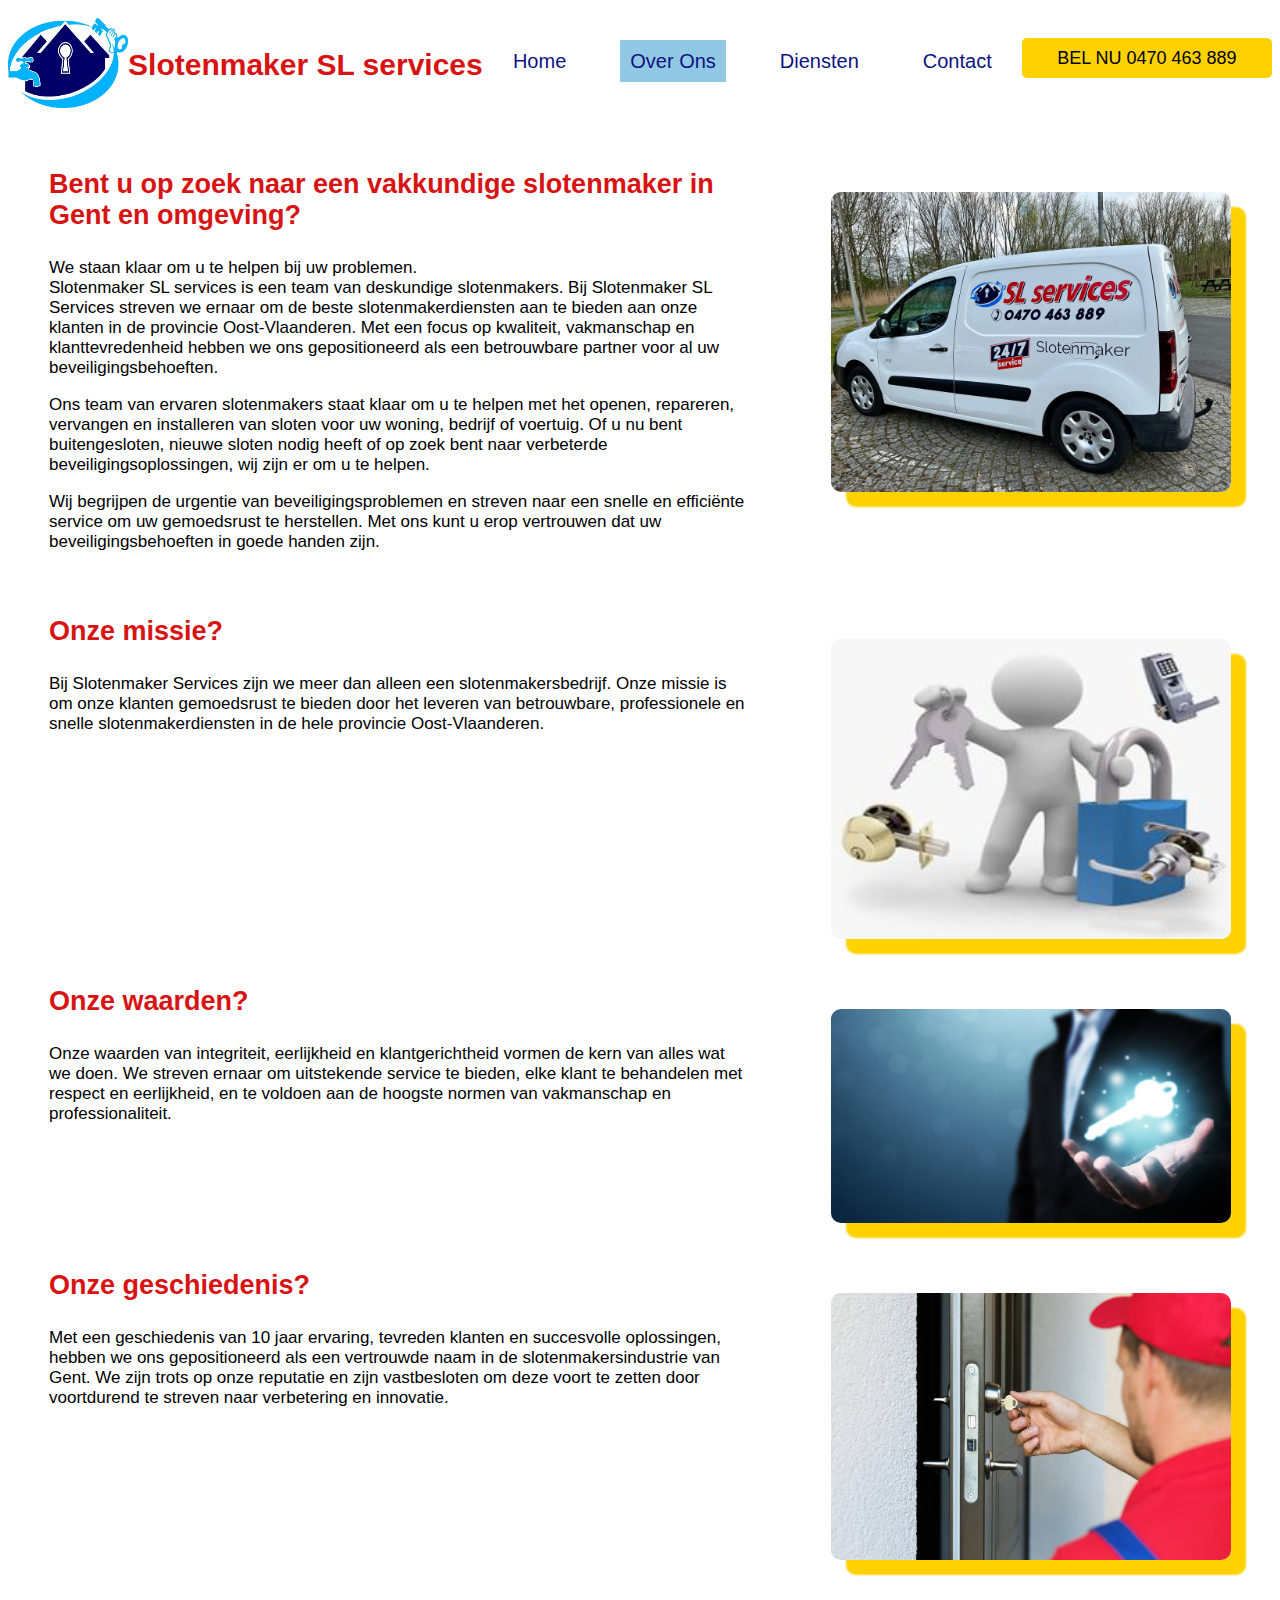
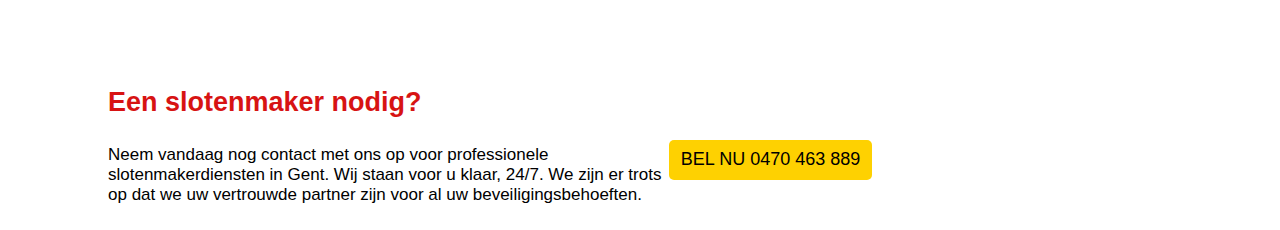
<file: about.html>
<!DOCTYPE html>
<html lang="nl">
<head>
    <meta charset="UTF-8">
    <meta name="viewport" content="width=device-width, initial-scale=1.0">
    <meta http-equiv="X-UA-Compatible" content="IE=edge">
    <title>🔑Slotenmaker service/OverOns</title>
    <meta name="description" content="Slotenmaker SL services is erkende slotenmaker in Gent. Spoedslotenmaker service, 24/24u in Oost-Vlaanderen, jarenlange ervaring">
    <meta name="keywords" content="Dringende slotenmaker, spoed interventie buitengesloten, slot vervangen, slot installatie, slot reparatie, inbraak beveiligin, autodeur openen, kluizen openen">
    <meta property="og:type" content="website">
    <meta property="og:title" content="Slotenmaker Service">
    <meta property="og:description" content="Slotenmaker SL services is erkende slotenmaker in Gent. Spoedslotenmaker service, 24/24u in Oost-Vlaanderen, jarenlange ervaring">
    <meta property="og:site_name" content="Slotenmaker SL services">
    <meta name="robots" content="index">
    <meta name="robots" content="follow">
    <meta name="googlebot" content="index">
    <link rel="stylesheet" href="styles.css">
    <link href="https://fonts.cdnfonts.com/css/adobe-garamond-pro-2" rel="stylesheet">
</head>
<body>
    <div>
        <div class="navbar">
            <div class="logo">
                <img class="lock" src="logo.jpg" alt="slot" width="120px" height="90px">
                <h4 class="name">Slotenmaker SL services</h4>
            </div> 
            <nav>
                <a class="nav" href="index.html">Home</a>
                <a class="nav about" href="about.html">Over Ons</a>
                <a class="nav" href="services.html">Diensten</a>
                <a class="nav" href="contact.html">Contact</a>
            </nav>
            <div class="burger">
                <span></span>
            </div>
            <nav class="menu">
                <ul>
                    <li><a class="nav" href="index.html">Home</a></li>
                    <li><a class="nav about" href="about.html">Over Ons</a></li>
                    <li><a class="nav" href="services.html">Diensten</a></li>
                    <li><a class="nav" href="contact.html">Contact</a></li>
                </ul>   
            </nav>
            <button class="callNow"><a class="phone" href="tel:+32470463889" target="_blank">BEL NU 0470 463 889</a></button>
        </div>
        <div class="about-container">
            <div class="about-description">
                <h3 class="about-heading">Bent u op zoek naar een vakkundige slotenmaker in Gent en omgeving?</h3>
                <p>We staan klaar om u te helpen bij uw problemen. <br>Slotenmaker SL services is een team van deskundige slotenmakers. Bij Slotenmaker SL Services streven we ernaar om de beste slotenmakerdiensten aan te bieden aan onze klanten in de provincie Oost-Vlaanderen. Met een focus op kwaliteit, vakmanschap en klanttevredenheid hebben we ons gepositioneerd als een betrouwbare partner voor al uw beveiligingsbehoeften.</p>
                <p>Ons team van ervaren slotenmakers staat klaar om u te helpen met het openen, repareren, vervangen en installeren van sloten voor uw woning, bedrijf of voertuig. Of u nu bent buitengesloten, nieuwe sloten nodig heeft of op zoek bent naar verbeterde beveiligingsoplossingen, wij zijn er om u te helpen.</p>
                <p>Wij begrijpen de urgentie van beveiligingsproblemen en streven naar een snelle en efficiënte service om uw gemoedsrust te herstellen. Met ons kunt u erop vertrouwen dat uw beveiligingsbehoeften in goede handen zijn.</p>
            </div>
            <img class="about-image" src="lock88.jpg" alt="slotenmaker service" width="400px" height="300px">
        </div>
        <div class="about-container">
            <div class="about-description">
            <h3 class="about-heading">Onze missie?</h3>
            <p>Bij Slotenmaker Services zijn we meer dan alleen een slotenmakersbedrijf. Onze missie is om onze klanten gemoedsrust te bieden door het leveren van betrouwbare, professionele en snelle slotenmakerdiensten in de hele provincie Oost-Vlaanderen.</p>
            </div>
            <img class="about-image" src="lock29.jpg" alt="slotenmaker" width="400px" height="300px">
        </div>
        <div class="about-container">
            <div class="about-description">
                <h3 class="about-heading">Onze waarden?</h3>
                <p>Onze waarden van integriteit, eerlijkheid en klantgerichtheid vormen de kern van alles wat we doen. We streven ernaar om uitstekende service te bieden, elke klant te behandelen met respect en eerlijkheid, en te voldoen aan de hoogste normen van vakmanschap en professionaliteit.</p>
            </div>
            <img class="about-image" src="lock19.jpg" alt="sloten openen" width="400px">
        </div>
        <div class="about-container">
            <div class="about-description">
                <h3 class="about-heading">Onze geschiedenis?</h3>
                <p>Met een geschiedenis van 10 jaar ervaring, tevreden klanten en succesvolle oplossingen, hebben we ons gepositioneerd als een vertrouwde naam in de slotenmakersindustrie van Gent. We zijn trots op onze reputatie en zijn vastbesloten om deze voort te zetten door voortdurend te streven naar verbetering en innovatie.</p>
            </div>
            <img class="about-image" src="lock38.jpg" alt="slotenmaker" width="400px">
        </div>
        <div class="about-container-need">
            <div class="about-description">
                <h3 class="about-heading">Een slotenmaker nodig?</h3>
                <p>Neem vandaag nog contact met ons op voor professionele slotenmakerdiensten in Gent. Wij staan voor u klaar, 24/7. We zijn er trots op dat we uw vertrouwde partner zijn voor al uw beveiligingsbehoeften.</p>
            </div>
            <button class="callNow need"><a class="phone" href="tel:+32470463889" target="_blank">BEL NU 0470 463 889</a></button>
        </div>
    </div>
    <script src="script.js"></script>
</body>
</html>
</file>
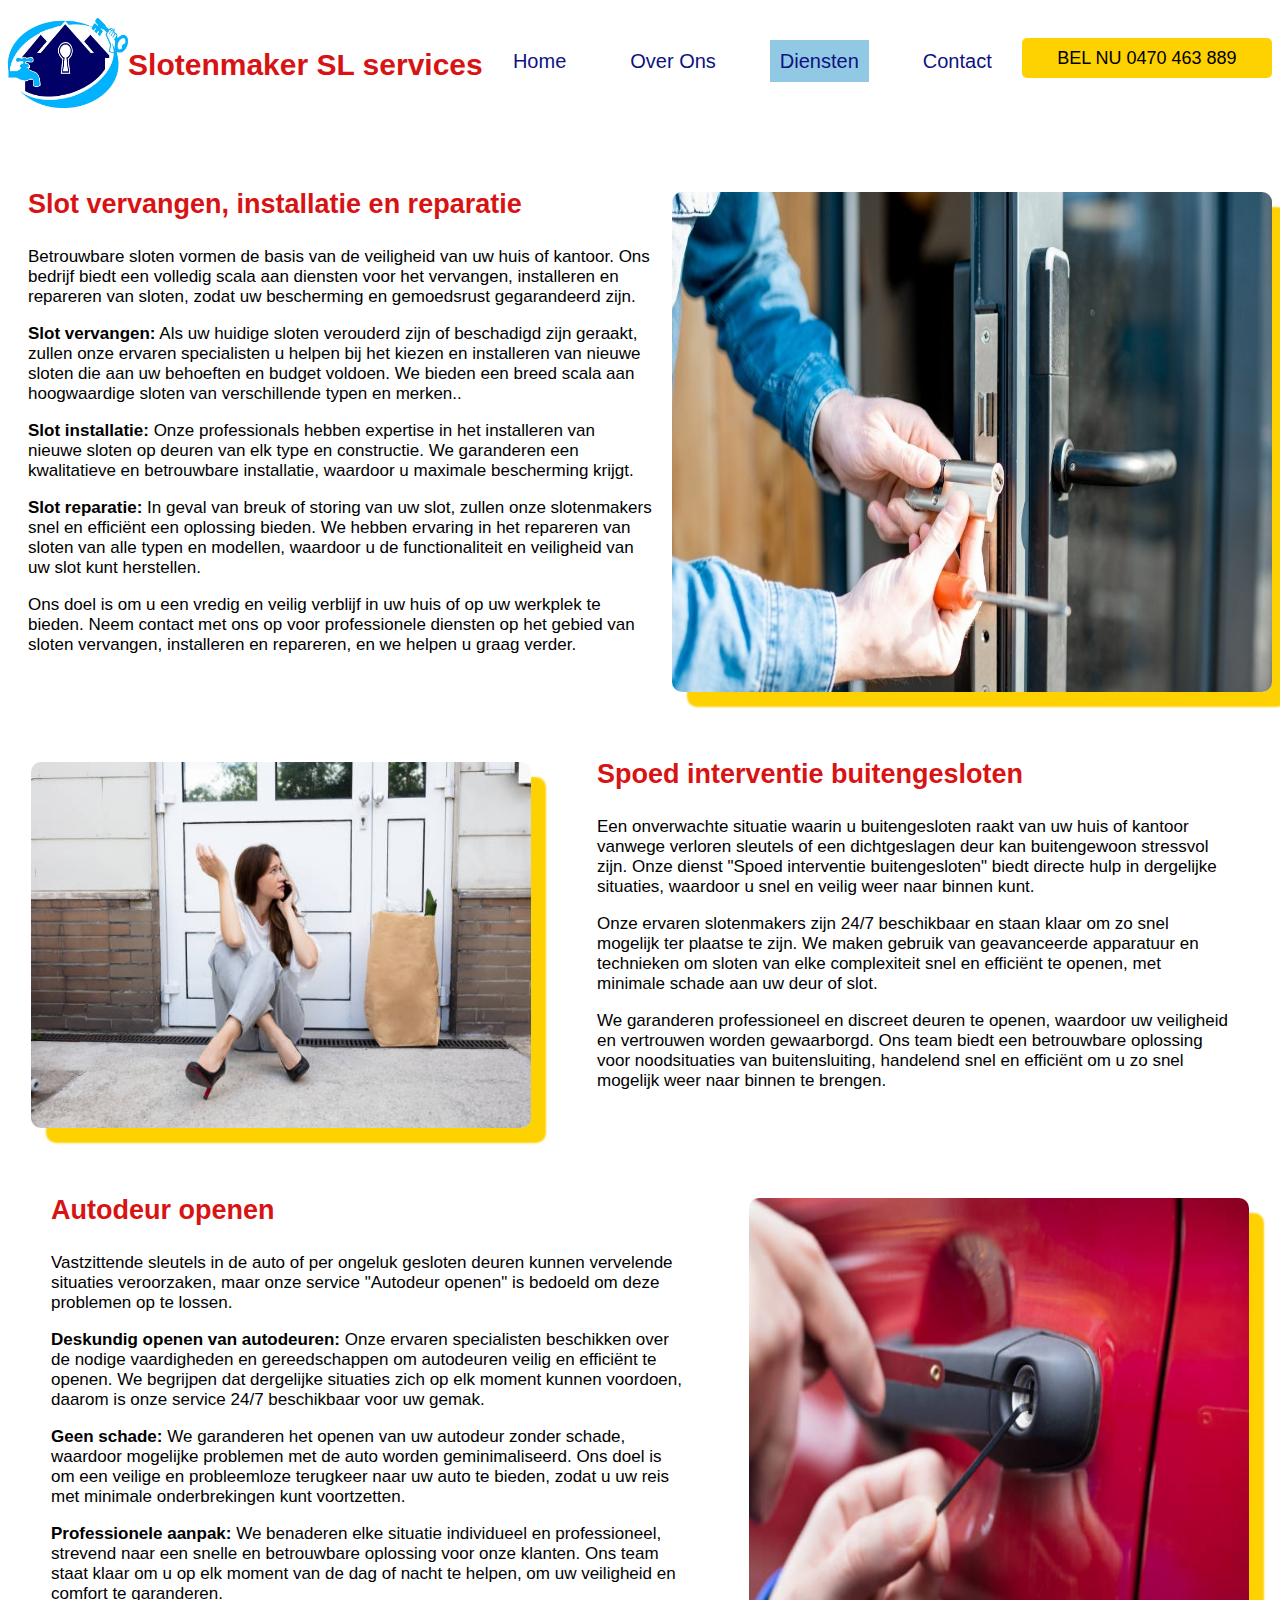
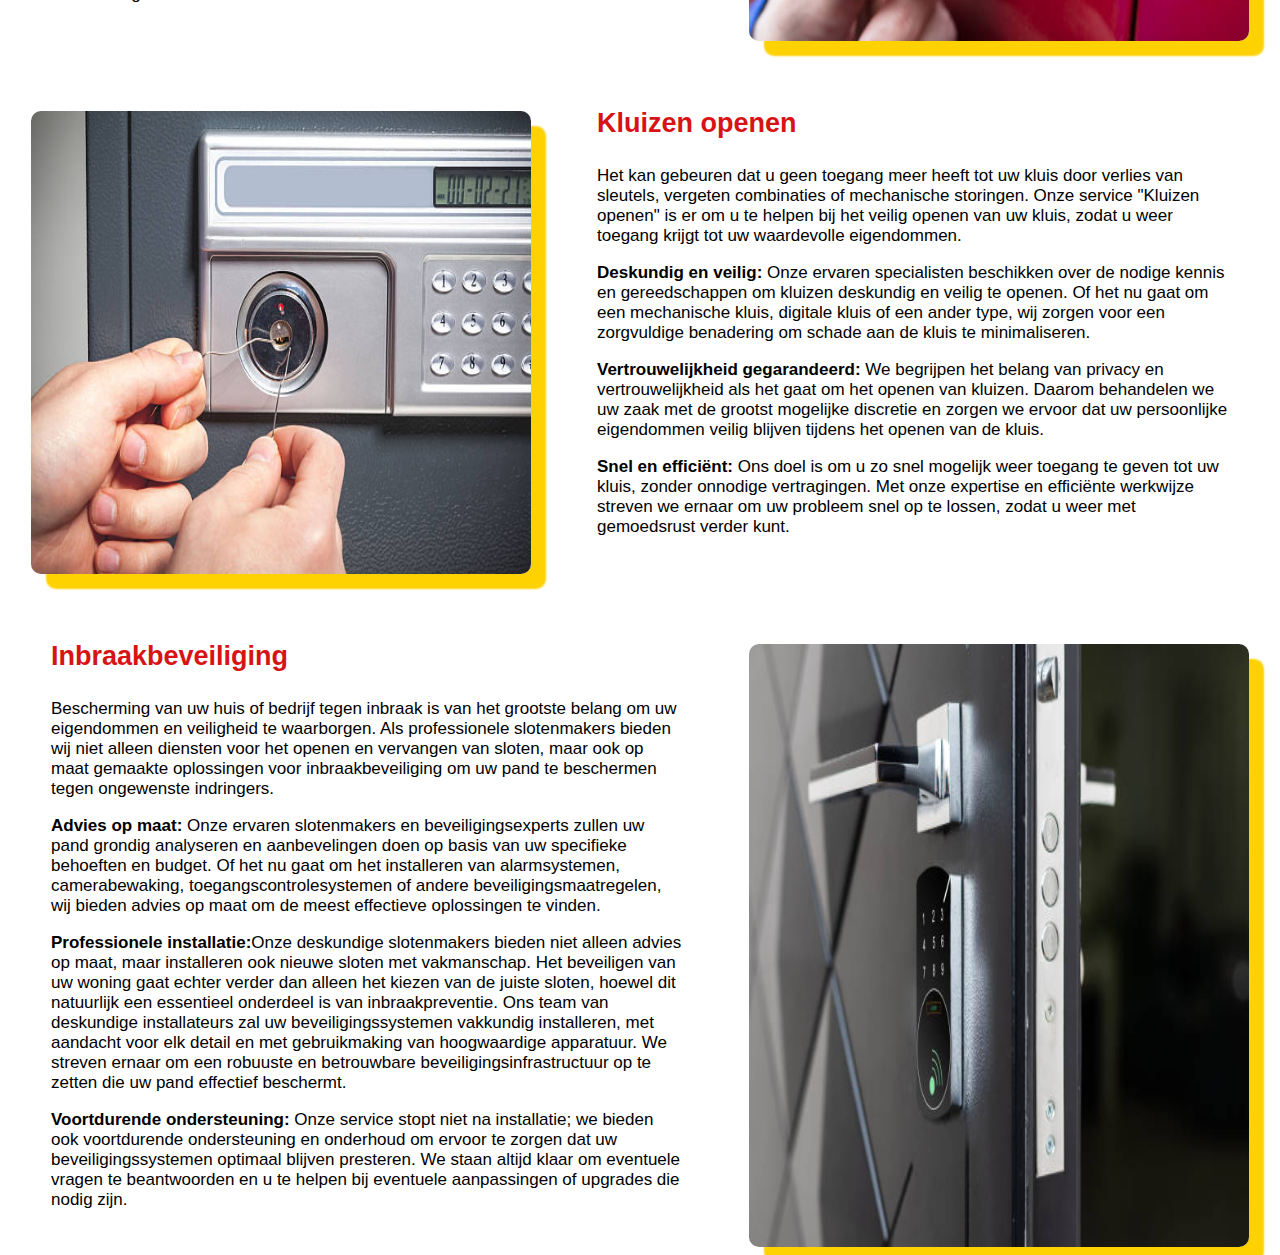
<file: services.html>
<!DOCTYPE html>
<html lang="nl">
<head>
    <meta charset="UTF-8">
    <meta name="viewport" content="width=device-width, initial-scale=1.0">
    <meta http-equiv="X-UA-Compatible" content="IE=edge">
    <title>🔑Slotenmaker service/Diensten</title>
    <meta name="description" content="Slotenmaker SL services is erkende slotenmaker in Gent. Spoedslotenmaker service, 24/24u in Oost-Vlaanderen, jarenlange ervaring">
    <meta name="keywords" content="Dringende slotenmaker, spoed interventie buitengesloten, slot vervangen, slot installatie, slot reparatie, inbraak beveiligin, autodeur openen, kluizen openen">
    <meta property="og:type" content="website">
    <meta property="og:title" content="Slotenmaker Service">
    <meta property="og:description" content="Slotenmaker SL services is erkende slotenmaker in Gent. Spoedslotenmaker service, 24/24u in Oost-Vlaanderen, jarenlange ervaring">
    <meta property="og:site_name" content="Slotenmaker SL services">
    <meta name="robots" content="index">
    <meta name="robots" content="follow">
    <meta name="googlebot" content="index">
    <link rel="stylesheet" href="styles.css">
    <link href="https://fonts.cdnfonts.com/css/adobe-garamond-pro-2" rel="stylesheet">
</head>
<body>
    <div>
        <div class="navbar">
            <div class="logo">
                <img class="lock" src="logo.jpg" alt="slot" width="120px" height="90px">
                <h4 class="name">Slotenmaker SL services</h4>
            </div> 
            <nav>
                <a class="nav" href="index.html">Home</a>
                <a class="nav" href="about.html">Over Ons</a>
                <a class="nav services" href="services.html">Diensten</a>
                <a class="nav" href="contact.html">Contact</a>
            </nav>
            <div class="burger">
                <span></span>
            </div>
            <nav class="menu">
                <ul>
                    <li><a class="nav" href="index.html">Home</a></li>
                    <li><a class="nav" href="about.html">Over Ons</a></li>
                    <li><a class="nav services" href="services.html">Diensten</a></li>
                    <li><a class="nav" href="contact.html">Contact</a></li>
                </ul>   
            </nav>
            <button class="callNow"><a class="phone" href="tel:+32470463889" target="_blank">BEL NU 0470 463 889</a></button>
        </div>
        <section id="serviceone">
        <div class="services-container">
            <div class="service-container">
                <h3 class="about-heading">Slot vervangen, installatie en reparatie</h3>
                <p>Betrouwbare sloten vormen de basis van de veiligheid van uw huis of kantoor. Ons bedrijf biedt een volledig scala aan diensten voor het vervangen, installeren en repareren van sloten, zodat uw bescherming en gemoedsrust gegarandeerd zijn.</p>
                <p><b>Slot vervangen:</b> Als uw huidige sloten verouderd zijn of beschadigd zijn geraakt, zullen onze ervaren specialisten u helpen bij het kiezen en installeren van nieuwe sloten die aan uw behoeften en budget voldoen. We bieden een breed scala aan hoogwaardige sloten van verschillende typen en merken..</p>
                <p><b>Slot installatie:</b> Onze professionals hebben expertise in het installeren van nieuwe sloten op deuren van elk type en constructie. We garanderen een kwalitatieve en betrouwbare installatie, waardoor u maximale bescherming krijgt.</p>
                <p><b>Slot reparatie: </b>In geval van breuk of storing van uw slot, zullen onze slotenmakers snel en efficiënt een oplossing bieden. We hebben ervaring in het repareren van sloten van alle typen en modellen, waardoor u de functionaliteit en veiligheid van uw slot kunt herstellen.</p>
                <p>Ons doel is om u een vredig en veilig verblijf in uw huis of op uw werkplek te bieden. Neem contact met ons op voor professionele diensten op het gebied van sloten vervangen, installeren en repareren, en we helpen u graag verder.</p>
            </div>
            <img class="about-image" src="lock7.jpg" alt="slot" width="600px">
        </div>
        </section>
        <section id="servicetwo">
        <div class="services-container">
            <img class="about-image" src="lock39.jpg" alt="buitengesloten" width="500px">
            <div class="service-container">
            <h3 class="about-heading">Spoed interventie buitengesloten</h3>
            <p>Een onverwachte situatie waarin u buitengesloten raakt van uw huis of kantoor vanwege verloren sleutels of een dichtgeslagen deur kan buitengewoon stressvol zijn. Onze dienst "Spoed interventie buitengesloten" biedt directe hulp in dergelijke situaties, waardoor u snel en veilig weer naar binnen kunt.</p>
            <p>Onze ervaren slotenmakers zijn 24/7 beschikbaar en staan klaar om zo snel mogelijk ter plaatse te zijn. We maken gebruik van geavanceerde apparatuur en technieken om sloten van elke complexiteit snel en efficiënt te openen, met minimale schade aan uw deur of slot.</p>
            <p>We garanderen professioneel en discreet deuren te openen, waardoor uw veiligheid en vertrouwen worden gewaarborgd. Ons team biedt een betrouwbare oplossing voor noodsituaties van buitensluiting, handelend snel en efficiënt om u zo snel mogelijk weer naar binnen te brengen.</p>
            </div>
        </div>
        </section>
        <section id="servicethree">
        <div class="services-container">
            <div class="service-container">
                <h3 class="about-heading">Autodeur openen</h3>
                <p>Vastzittende sleutels in de auto of per ongeluk gesloten deuren kunnen vervelende situaties veroorzaken, maar onze service "Autodeur openen" is bedoeld om deze problemen op te lossen.</p>
                <p><b>Deskundig openen van autodeuren:</b> Onze ervaren specialisten beschikken over de nodige vaardigheden en gereedschappen om autodeuren veilig en efficiënt te openen. We begrijpen dat dergelijke situaties zich op elk moment kunnen voordoen, daarom is onze service 24/7 beschikbaar voor uw gemak.</p>
                <p><b>Geen schade:</b> We garanderen het openen van uw autodeur zonder schade, waardoor mogelijke problemen met de auto worden geminimaliseerd. Ons doel is om een veilige en probleemloze terugkeer naar uw auto te bieden, zodat u uw reis met minimale onderbrekingen kunt voortzetten.</p>
                <p><b>Professionele aanpak:</b> We benaderen elke situatie individueel en professioneel, strevend naar een snelle en betrouwbare oplossing voor onze klanten. Ons team staat klaar om u op elk moment van de dag of nacht te helpen, om uw veiligheid en comfort te garanderen.</p>
            </div>
                <img class="about-image" src="lock41.jpg" alt="autodeur openen" width="500px">
        </div>
        </section>
        <section id="servicefour">
        <div class="services-container">
            <img class="about-image" src="lock43.jpg" alt="kluizen openen" width="500px">
            <div class="service-container">
                <h3 class="about-heading">Kluizen openen</h3>
                <p>Het kan gebeuren dat u geen toegang meer heeft tot uw kluis door verlies van sleutels, vergeten combinaties of mechanische storingen. Onze service "Kluizen openen" is er om u te helpen bij het veilig openen van uw kluis, zodat u weer toegang krijgt tot uw waardevolle eigendommen.</p>
                <p><b>Deskundig en veilig:</b> Onze ervaren specialisten beschikken over de nodige kennis en gereedschappen om kluizen deskundig en veilig te openen. Of het nu gaat om een mechanische kluis, digitale kluis of een ander type, wij zorgen voor een zorgvuldige benadering om schade aan de kluis te minimaliseren.</p>
                <p><b>Vertrouwelijkheid gegarandeerd:</b> We begrijpen het belang van privacy en vertrouwelijkheid als het gaat om het openen van kluizen. Daarom behandelen we uw zaak met de grootst mogelijke discretie en zorgen we ervoor dat uw persoonlijke eigendommen veilig blijven tijdens het openen van de kluis.</p>
                <p><b>Snel en efficiënt:</b> Ons doel is om u zo snel mogelijk weer toegang te geven tot uw kluis, zonder onnodige vertragingen. Met onze expertise en efficiënte werkwijze streven we ernaar om uw probleem snel op te lossen, zodat u weer met gemoedsrust verder kunt.</p>
            </div>
        </div>
        </section>
        <section id="servicefive">
        <div class="services-container">
            <div class="service-container">
                <h3 class="about-heading">Inbraakbeveiliging</h3>
                <p>Bescherming van uw huis of bedrijf tegen inbraak is van het grootste belang om uw eigendommen en veiligheid te waarborgen. Als professionele slotenmakers bieden wij niet alleen diensten voor het openen en vervangen van sloten, maar ook op maat gemaakte oplossingen voor inbraakbeveiliging om uw pand te beschermen tegen ongewenste indringers.</p>
                <p><b>Advies op maat:</b> Onze ervaren slotenmakers en beveiligingsexperts zullen uw pand grondig analyseren en aanbevelingen doen op basis van uw specifieke behoeften en budget. Of het nu gaat om het installeren van alarmsystemen, camerabewaking, toegangscontrolesystemen of andere beveiligingsmaatregelen, wij bieden advies op maat om de meest effectieve oplossingen te vinden.</p>
                <p><b>Professionele installatie:</b>Onze deskundige slotenmakers bieden niet alleen advies op maat, maar installeren ook nieuwe sloten met vakmanschap. Het beveiligen van uw woning gaat echter verder dan alleen het kiezen van de juiste sloten, hoewel dit natuurlijk een essentieel onderdeel is van inbraakpreventie. Ons team van deskundige installateurs zal uw beveiligingssystemen vakkundig installeren, met aandacht voor elk detail en met gebruikmaking van hoogwaardige apparatuur. We streven ernaar om een robuuste en betrouwbare beveiligingsinfrastructuur op te zetten die uw pand effectief beschermt.</p>
                <p><b>Voortdurende ondersteuning:</b> Onze service stopt niet na installatie; we bieden ook voortdurende ondersteuning en onderhoud om ervoor te zorgen dat uw beveiligingssystemen optimaal blijven presteren. We staan altijd klaar om eventuele vragen te beantwoorden en u te helpen bij eventuele aanpassingen of upgrades die nodig zijn.</p>
            </div>
            <img class="about-image" src="lock15.jpg" alt="inbraakbeveiliging" width="500px">
        </div>
        </section>
        </div>
        <script src="script.js"></script>
</body>
</html>
</file>
<file: styles.css>
@import url('https://fonts.cdnfonts.com/css/adobe-garamond-pro-2');

body {
    background-image: url("https://i.pinimg.com/236x/68/00/4b/68004b2dd291376483171101e639f29a.jpg");
    background-repeat: no-repeat;
    background-size: cover;
}
.home-cont {
    background-image: url("lock999.jpeg");
    background-repeat: no-repeat;
    background-size: cover;
    background-position: center;
    margin-top: 10px;
    margin-left: 0;
}
.navbar {
    display: flex;
    flex-wrap: wrap;
    justify-content: space-around;
    background-color: white;
}
.nav {
    color: #0D1282;
    padding: 10px;
    margin: 20px;
    text-decoration: none;
    font-size: 20px;
    font-family: 'Adobe Garamond Pro', sans-serif;
}
nav {
    margin-top: 42px;
}
.nav:hover {
    color: #D71313;
}
.home, .about, .services, .contacts {
    background-color: #91C8E4;
}
.burger {
    display: none;
    position: relative;
    z-index: 50;
    align-items: center;
    justify-content: flex-end;
    width: 30px;
    height: 18px;
}
.burger span {
    height: 4px;
    width: 80%;
    transform: scale(1);
    background-color: #000;
    margin-top: 80px;
}
.burger::before, .burger::after{
    content: '';
    position: absolute;
    height: 4px;
    width: 100%;
    background-color: #000;
    transition: all 0.3s ease 0s;
}
.burger::before {
    top: 40px;
}
.burger::after{
    bottom: -40px;
}
.burger.active span {
    transform: scale(0);
}
.burger.active::before {
    top: 50%;
    transform: rotate(-45deg) translate(0, -50%);
}
.burger.active::after {
    bottom: 50%;
    transform: rotate(45deg) translate(0, 50%);
}
.callNow {
    width: 250px;
    height: 40px;
    margin-top: 30px;
    background-color: #fed101;
    border: none;
    border-radius: 5px;
    font-family: 'Adobe Garamond Pro', sans-serif;
    font-size: 18px;
}
.callNow:hover {
    background-color: #0D1282;
}
.phone {
    text-decoration: none;
    color: black;
}
.phone:hover {
    color: #fefefc;
}
.bel {
    color: #D71313;
}
.main-cont {
    display: flex;
    justify-content: space-around;
}
.header-cont {
    display: flex;
    flex-direction: column;
    margin-top: 60px;
}
.form-cont {
    background-color: white;
    margin-top: 100px;
    margin-bottom: 100px;
    width: 400px;
    border: none;
    border-radius: 5px;
}
form {
    display: flex;
    flex-direction: column;
    align-items: center;
}
.form-header {
    padding: 10px;
    background-color: #fed101;
    margin-top: 0;
    letter-spacing: 3px;
    text-align: center;
    border-top-left-radius: 5px;
    border-top-right-radius: 5px;
    font-family: 'Adobe Garamond Pro', sans-serif;
}
h1 {
    color:#fefefc;
    font-size: 50px;
    align-self: self-start;
    font-family: 'Adobe Garamond Pro', sans-serif;
}
.sloten {
    color: #fed101;
    font-family: 'Adobe Garamond Pro', sans-serif;
}
.description {
    color: white;
    font-size: 22px;
    align-self: flex-start;
    background-color: #D71313;
    font-family: 'Adobe Garamond Pro', sans-serif;
}
li {
    color: #91C8E4;
    font-size: 22px;
    list-style: none;
    padding: 10px;
    font-family: 'Adobe Garamond Pro', sans-serif;
}
.buttons-cont {
    display: flex;
    align-self: center;
}
.btn-whatsapp {
    background-color: #fed101;
    width: 80px;
    border: none;
    padding: 10px;
    border-radius: 5px;
    margin: 20px;
}
.btn-whatsapp:hover {
    width: 100px;
}
.form-group {
    margin-bottom: 20px;
}
.form-group label {
    display: block;
}
label {
    font-family: 'Adobe Garamond Pro', sans-serif;
}
input {
    width: 300px;
    height: 20px;
    border-radius: 5px;
    border-style: groove;
}
.text-input {
    width: 300px;
    height: 40px;
    border-radius: 5px;
    border-style: groove;
}
.btn-submit {
    background-color: #fed101;
    border: none;
    margin-bottom: 50px;
    padding: 10px;
    border-radius: 5px;
    font-weight: bold;
    font-family: 'Adobe Garamond Pro', sans-serif;
    font-size: 18px;
}
.btn-submit:hover {
    color: #fefefc;
    background-color: black;
}
.logo {
    display: flex;
}
.name {
    color: #D71313;
    font-size: 30px;
    font-family: 'Adobe Garamond Pro', sans-serif;
}
.lock {
    margin-bottom: 10px;
    margin-top: 10px;
}
.experience-cont {
    display: flex;
    justify-content: space-around;
    margin-top: 100px;
}
.experience {
    width: 500px;
    font-family: 'Adobe Garamond Pro', sans-serif;
}
.par {
    width: 500px;
    color: black;
    font-family: 'Adobe Garamond Pro', sans-serif;
}
.lock-photo1, .lock-photo2 {
    position: relative;
}
.lock-photo2 {
    top: -280px;
    left: 300px;
    box-shadow: 20px 20px 2px 0px #fed101;
}
.lock-photo1 {
    box-shadow: 20px 20px 2px 0px #fed101;
}
.service-cont {
    display: flex;
    justify-content: space-around;
    margin-top: -70px;
}
.lock-photo3, .lock-photo4 {
    position: relative;
}
.lock-photo4 {
    top: -130px;
    right: 70px;
    box-shadow: 20px 20px 2px 0px #fed101;
}
.lock-photo3 {
    left: 50px;
    box-shadow: 20px 20px 2px 0px #fed101;
}
.red {
    color: #D71313;
}
.services-cont {
    display: flex;
    flex-direction: column;
    
}
.heading-services {
    color: #D71313;
    align-self: center;
    font-family: 'Adobe Garamond Pro', sans-serif;
    font-size: 30px;
}
.services-box {
    display: flex;
    justify-content: space-evenly;
    margin-top: 50px;
}
.box {
    width: 220px;
    border: #0C134F 0.5px solid;
    border-radius: 10px;
    box-shadow: 15px 20px 2px 0px #fed101;
    text-align: center;
    padding: 3px;
}
.box:hover {
    padding: 10px;
}
.box-heading {
    font-family: 'Adobe Garamond Pro', sans-serif;
    font-size: 17px;
}
.par-service {
    font-size: 14px;
}
p {
    font-family: 'Adobe Garamond Pro', sans-serif;
    font-size: 17px;
}
h3 {
    font-family: 'Adobe Garamond Pro', sans-serif;
}

img {
    border-radius: 10px;
}
.advantages-cont {
    display: flex;
    justify-content: space-around;
    margin-top: 100px;
}
.advantages {
   width: 50%;
   padding: 10px;
   margin-left: 50px;
   margin-right: 50px;
}
.advantages-boxes {
    display: flex;
    flex-wrap: wrap;
}
.advantage-box {
    border: solid 0.5px #0C134F ;
    border-radius: 10px;
    width: 270px;
    height: 180px;
    box-shadow: 15px 15px 2px 0px #fed101;
    text-align: center;
    margin: 20px;
    padding: 10px;
}
.advantage-box:hover {
    padding: 18px;
}
.callus-cont {
    display: flex;
    height: 100px;
    margin-top: 50px;
}
.callus {
    font-family: 'Adobe Garamond Pro', sans-serif;
}
.locaties-cont {
    display: flex;
    justify-content: center;
    margin-top: 100px;   
}
.locatie-cont {
    background-image: url("lock233.jpg");
    background-size: cover;
    background-repeat: no-repeat;
    background-position: center;
    width: 100%;
    height: 400px;
    padding: 40px;
    margin-top: 100px;
}
.heading-locaties {
    color: #D71313;
    font-family: 'Adobe Garamond Pro', sans-serif;
    font-size: 30px;
}
.description-locaties {
    color: white;
    font-size: 25px;
    font-family: 'Adobe Garamond Pro', sans-serif;
}
.list-locaties {
    margin-top: 0;
}
.locatie-item {
    font-size: 20px;
    font-family: 'Adobe Garamond Pro', sans-serif;
}
.locaties-boxes {
    display: flex;
    justify-content: flex-start;
}
.footer-cont {
    display: flex;
    justify-content: space-around;
    margin-top: 100px;
    background-color: #0C134F;
}
.footer-list {
    font-size: 15px; 
    color: #91C8E4;
    text-decoration: none;
    font-family: 'Adobe Garamond Pro', sans-serif;
}
.footer-navigatie {
    display: flex;
    flex-direction: column;
    justify-content: flex-start;
}
.footer-contact {
    display: flex;
    flex-direction: column;
}
.footer-logo {
    display: flex;
}
.footer-name {
    padding: 10px;
    color: #D71313;
    font-size: 25px;
    font-family: 'Adobe Garamond Pro', sans-serif;
}
.footer-lock {
    margin-top: 10px;
}
.footer-adres {
    color: white;
    font-family: 'Adobe Garamond Pro', sans-serif;
}
.about-container {
    display: flex;
    justify-content: space-around;
    margin-top: 20px;
}
.about-description {
    width: 700px;
}
.about-image {
    box-shadow: 15px 15px 2px 0px #fed101;
    margin-top: 50px;
}
.about-container-need  {
    display: flex;
    justify-content: space-around;
    margin-left: 100px;
    margin-top: 100px;
}
.need {
    margin-right: 400px;
    margin-top: 80px;
}
.about-heading {
    color: #D71313;
    font-size: 27px;
    font-family: 'Adobe Garamond Pro', sans-serif;
}
.services-container {
    display: flex;
    justify-content: space-around;
    margin-top: 20px;
}
.service-container {
    width: 50%;
    padding: 20px;
}
.contact-container {
    display: flex;
    justify-content: space-around;
}
iframe {
    margin-top: 50px;
}
.contact-form {
    margin-top: 100px;
    background-color: #D71313;
    padding: 20px;
}
.field {
    height: 30px;
    width: 400px;
    border: none;
}
.contact-message {
    width: 400px;
    height: 50px;
    border: none;
}
.contact-heading {
    color: #D71313;
    font-size: 40px;
    font-family: 'Adobe Garamond Pro', sans-serif;
}  
.footer-links {
    text-decoration: none;
    color: #0D1282;
}
.footer-links:hover {
    color: #D71313;
}
.contact-link {
    text-decoration: none;
    color: black;
}
.contact-link:hover {
    color: #0D1282;
}
.menu {
    display: none;
}
.open {
    display: flex !important;
}
.cont-gent {
    display: flex;
    flex-direction: column;
    align-items: center;
    width: 700px;
    margin-top: 50px;
    padding: 10px;
}
.gent-item {
    list-style: circle ;
    color: #000;
    font-weight: lighter;
    font-size: 17px;
    font-family: 'Adobe Garamond Pro', sans-serif;
}
.description-gent {
    font-size: 18px;
    font-family: 'Adobe Garamond Pro', sans-serif;
}
.heading-gent {
    font-family: 'Adobe Garamond Pro', sans-serif;
}
.gent-par {
    width: 700px;
    padding: 0;
}
.nostyle {
    text-decoration: none;
    font-size: 20px;
    font-family: 'Adobe Garamond Pro', sans-serif;
    color: #91C8E4;
}


@media (max-width: 900px) {
    .burger{
        display: flex;
    }
    nav {
        display: none; 
    }
    .menu {
        display: none;
        flex-direction: column;
        position: fixed;
        height: 100%;
        width: 100%;
        top: 0; bottom: 0; left: 0; right: 0;
        z-index: 50;
        overflow-y: auto;
        padding: 50px 40px;
        background-color: rgb(239, 239, 231);
    }
    .menu ul {
        row-gap: 30px;
        flex-direction: column;
    }
    .header-cont{
        margin-top: 0;
        padding: 5px;
    }
    h1 {
        font-size: 35px;
    }
    .description {
        font-size: 20px;
    }
    li{
        font-size: 18px;
    }
    .form-header{
        font-size: 18px;
    }
    .form-cont{
        width: 500px;
        margin-top: 20px;
    }
    input{
        width: 200px;
    }
    .text-input{
        width: 200px;
    }
    .lock-photo2 {
        width: 150px;
        top: -150px;
        left: 230px;
        box-shadow: 10px 10px 2px 0px #fed101;
    }
    .lock-photo1 {
        width: 300px;
        box-shadow: 10px 10px 2px 0px #fed101;
    }
    .experience {
        width: 350px;
        margin-top: -50px;
    }
    .par {
        width: 350px;
        
    }
    .service-cont {
        margin-top: 50px;
    }
    .lock-photo4 {
        width: 200px;
        top: -170px;
        right: 70px;
        box-shadow: 20px 20px 2px 0px #fed101;
    }
    .lock-photo3 {
        width: 300px;
        left: 50px;
        box-shadow: 20px 20px 2px 0px #fed101;
    }
    .box {
        width: 150px;
        box-shadow: 10px 10px 2px 0px #fed101;
    }
    .box-img {
        width: 150px;
    }
    
    .advantages {
        width: 100%;
    }
    .advantage-box {
        width: 220px;
        height: 170px;
        box-shadow: 15px 15px 2px 0px #fed101;
        text-align: center;
        margin: 20px;
        padding: 10px;
    }
    .about-image {
        width: 300px;
        height: 200px;
    }
    p {
        font-size: 15px;
    }
    .about-container {
        margin-top: 0;
        padding: 5px;
    }
    .about-description {
        width: 500px;
    }
    .about-container-need  {
        padding: 5px;
        margin-left: 0px;
        margin-top: 0;
    }
    .need {
        margin-right: 0;
    }
    .services-container {
        margin-top: 0;
    }
    .service-container {
        width: 50%;
        padding: 5px;
    }
    .contact-container {
        flex-direction: column;
    }
}
@media (max-width: 600px) {
    .name {
        font-size: 20px;
    }
    .lock {
        width: 80px;
        height: 50px;
    }
    .callNow {
        width: 180px;
        height: 30px;
        margin-top: -20px;
        margin-bottom: 20px;
        font-size: 15px;
    }
    .main-cont {
        flex-direction: column;
    }
    h1 {
        font-size: 25px;
    }
    li {
        color: white;
        font-weight: bold;
    }
    .list {
        color: white;
        font-weight: bold;
    }
     .nostyle {
        color: white;
        font-weight: bold;
    }
    
    .form-cont {
        width: 350px;
        margin-top: 120px;
    }
    .experience-cont {
        flex-direction: column;
    }
    .service-cont {
        flex-direction: column;
        margin-top: 100px;
    }
    .heading-services {
        font-size: 22px;
        align-self: flex-start;
    }
    .services-box {
        flex-direction: column;
    }
    .box {
        width: 220px;
        box-shadow: 10px 10px 2px 0px #fed101;
        margin: 10px;
    }
    .box-img {
        width: 220px;
    }
    .heading-locaties {
        font-size: 22px;
    }
    .description-locaties {
        font-size: 18px;
    }
    .advantages-cont {
        flex-direction: column;
        padding: 0;
    }
    .advantages {
        padding: 0;
        width: 100%;
        margin-left: 0;
    }
    p {
        font-size: 15px;
    }
    .footer-cont {
        flex-direction: column;
        padding: 0;
    }
    .footer-name {
        font-size: 20px;
    }
    .footer-lock {
        width: 90px;
        height: 60px;
    }
    .about-container {
        flex-direction: column;
    }
    .about-description {
        width: 100%;
    }
    .about-container-need {
        flex-direction: column;
        margin-top: 50px;
    }
    .need {
        margin-top: 5px;
    }
    .services-container {
        flex-direction: column;
        margin-bottom: 50px;
    }
    .service-container {
        width: 100%;
    }
    .about-image {
        margin-top: 0;
    }
    iframe {
        width: 300px;
        height: 250px;
    }
    .lock-photo2 {
        width: 150px;
        top: -140px;
        left: 150px;
        box-shadow: 10px 10px 2px 0px #fed101;
    }
    .lock-photo1 {
        width: 250px;
        box-shadow: 10px 10px 2px 0px #fed101;
    }
    .lock-photo4 {
        width: 150px;
        top: -130px;
        right: 10px;
        box-shadow: 10px 10px 2px 0px #fed101;
    }
    .lock-photo3 {
        width: 250px;
        left: 50px;
        box-shadow: 10px 10px 2px 0px #fed101;
    }
    .description {
        font-size: 18px;
        width: 300px;
    }
    ul {
    padding: 0;
    }
.contact-heading {
    font-size: 25px;
    }
.contact-form {
    width: 300px;
    }
.form-group {
    width: 250px;
    }
.field {
    width: 250px;
    }
.contact-message {
    width: 250px;
}
.home-cont {
    width: 100%;
}
.locatie-cont {
    width: 360px;
    padding: 10px;
}
.buttons-cont {
    margin-top: 100px;
}
.cont-gent {
    display: flex;
    flex-direction: column;
    align-items: flex-start;
    width: 360px;
}
.heading-gent {
    font-size: 18px;
}
.description-gent {
    font-size: 15px;
    width: 360px;
}
.gent-item {
    font-size: 14px;
}
.gent-par {
    width: 360px;
}
.container-gent {
    margin-top: 50px;
}
.gentlist-mobile {
    width: 360px;
}
}
</file>
